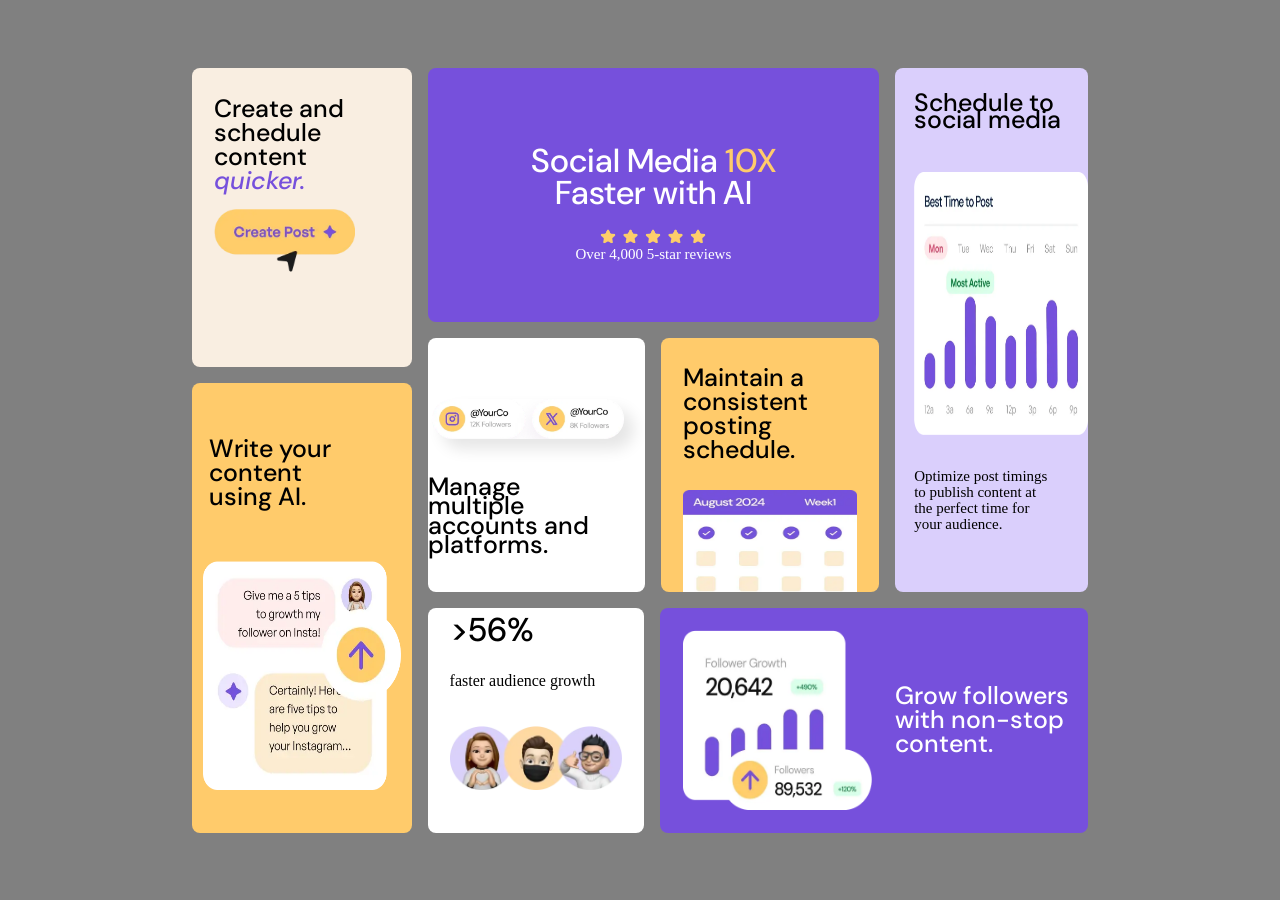
<file: bento-grid-main-(solution)/index.html>
<!DOCTYPE html>
<html lang="en">
    <head>
        <meta charset="UTF-8">
        <meta name="viewport" content="width=device-width, initial-scale=1.0">
        <link rel="stylesheet" href="index.css">
        <title>Bento Grid</title>
    </head>
    <body>
        <div class="main-container">
            <div class="left-container">
                <div class="create-and-schedule-content">
                    <div class="sub-div-1 text-md">
                        <p>Create and </p>
                        <p>schedule </p>
                        <p>content</p>
                        <p><span>quicker.</span></p>

                        <img src="./assets/images/illustration-create-post.webp" alt="create post button">
                    </div>
                    

                </div>
                <div class="write-content">
                    <div class="sub-div-1 text-md">
                        <p>Write your</p>
                        <p>content</p>
                        <p>using AI.</p>
                    </div>
                    <div class="sub-div-2">
                        <img src="./assets/images/illustration-ai-content.webp" alt="illustration ai content" >
                    </div>
                </div>
            </div>
            <div class="right-container">
                <div class="right-container-top">
                    <div class="right-container-top-left">
                        <div class="social-media">
                           <div class="sub-div-1 text-lg">
                                <p>Social Media <span>10X</span></p>
                                <p>Faster with AI</p> 
                            </div>
                            <div class="sub-div-2">
                                <img src="./assets/images/illustration-five-stars.webp" alt="five stars">
                                <p class="text-sm"> <span> Over 4,000 5-star reviews</span></p>
                            </div>
                        </div>

                        <div class="right-container-top-left-bottom">
                            <div class="manage-accounts">
                                <div class="sub-div-1">
                                        <img src="./assets/images/illustration-multiple-platforms.webp" alt="">
                                </div>
                                <div class="sub-div-2 text-md">
                                        <p>Manage</p>
                                        <p>multiple</p>
                                        <p>accounts and</p>
                                        <p>platforms.</p>
                                </div>

                            </div>
                            <div  class="consistent-posting">
                                <div class="sub-div-1 text-md">
                                    <p>Maintain a</p>
                                    <p>consistent</p>
                                    <p>posting</p>
                                    <p>schedule.</p>
                                </div>
                                <div class="sub-div-2">
                                    <img src="./assets/images/illustration-consistent-schedule.webp" alt="consistent schedule">
                                </div>
                            </div>
                        </div>

                    </div>
                    <div class=" schedule-to-social-media right-container-top-right">
                        <div class="sub-div-1 text-md">
                            <p>Schedule to</p>
                            <p>social media</p>
                        </div>
                        <div class="sub-div-2">
                            <img src="./assets/images/illustration-schedule-posts.webp" alt="schedule post illustration">
                        </div>
                        <div class="sub-div-3 text-sm">
                            <p>Optimize post timings</p>
                            <p>to publish content at</p>
                            <p>the perfect time for</p>
                            <p>your audience.</p>
                        </div>
                    </div>
        
                </div>
                <div class="right-container-bottom">
                    <div class="faster-audience-growth">
                        <div class="sub-div-1 text-lg">
                            >56%
                        </div>
                        <div class="sub-div-2">
                            <p>faster audience growth</p>
                        </div>
                        <div class="sub-div-3">
                            <img src="./assets/images/illustration-audience-growth.webp" alt="audience grow illustration">
                        </div>
                    </div>
                    <div class="grow-followers">
                        <div class="sub-div-1">
                            <img src="./assets/images/illustration-grow-followers.webp" alt="grow followers illustration">
                        </div>
                        <div class="sub-div-2 text-md">
                            <p>Grow followers</p>
                            <p>with non-stop</p>
                            <p>content.</p>
                        </div>
                    </div>                    
                </div>

            </div>
        </div>
        
    </body>
</html>
</file>
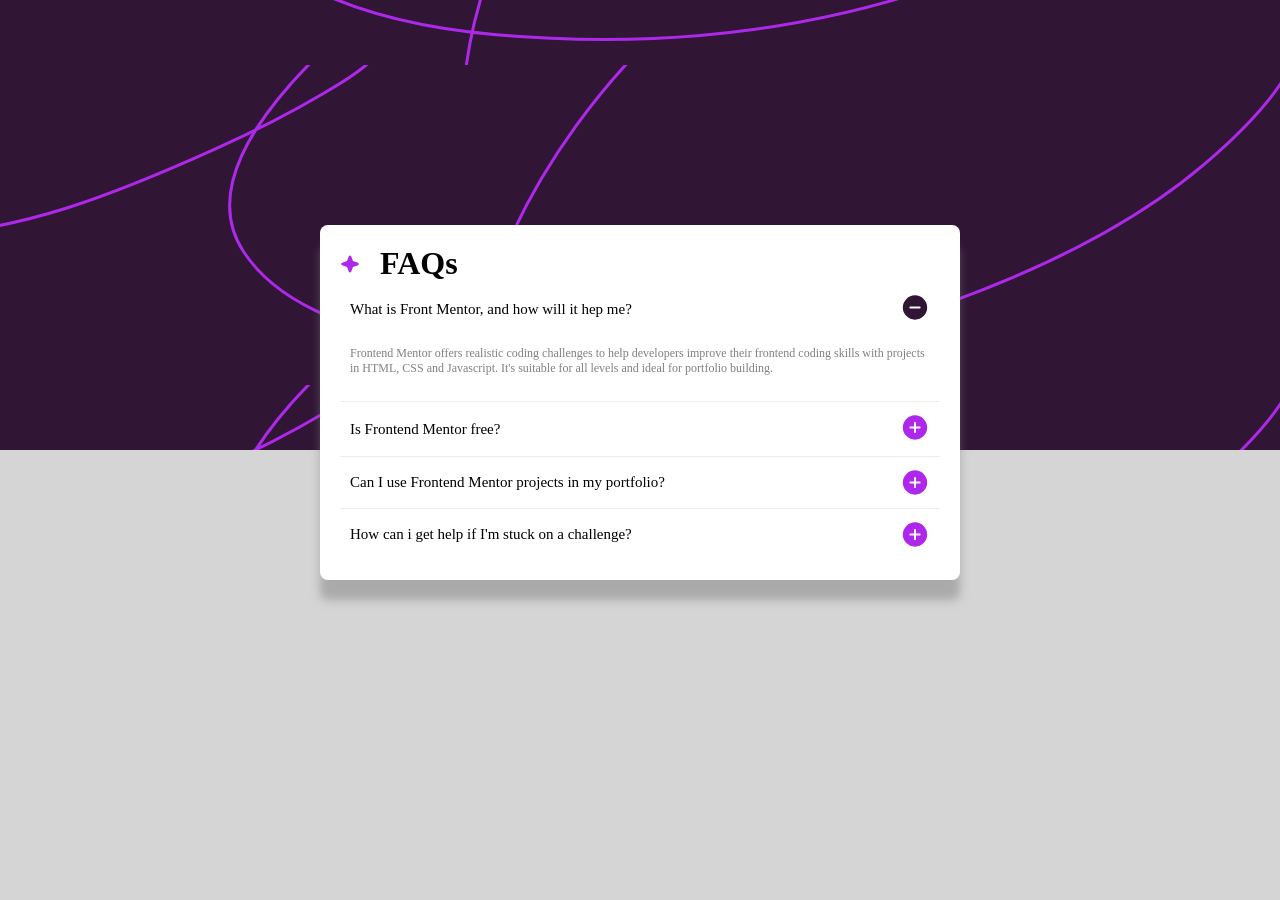
<file: faq-accordion-main-(solution)/index.html>
<!DOCTYPE html>
<html lang="en">
    <head>
        <meta charset="UTF-8">
        <meta name="viewport" content="width=device-width, initial-scale=1.">
        <title>faq-accordion-main</title>
        <link rel="stylesheet" href="styles/index.css">
        <link rel="icon" href="./assets/images/favicon-32x32.png" type="image/jpg">
    </head>
    <body>
        <div class="background-container">            
            <div class="overlay-content">
                <div class="overlay-sub-content">
                    <div class="faq-header">
                        <div>
                            <img src="assets/images/icon-star.svg" alt="image" width="50%">
                        </div>
                        <div>
                            <h4>FAQs</h4>
                        </div>
                    </div>
                    <div class="faq-body">
                        <div >
                            <p class="text-bld question-1">
                                What is Front Mentor, and how will it hep me?    
                            </p>
                            <button onclick="toggle()" id="dropdown-switch">
                                <img id="collapseImage" class="toggleImage" src="assets/images/icon-minus.svg" alt="image">
                            </button>
                        </div>
                        <div id='dropdown-container'>
                            <p class="text-sm answer-1 " id="dropdown-content">
                                Frontend Mentor offers realistic coding challenges to 
                                help developers improve their frontend coding skills with 
                                projects in HTML, CSS and Javascript. It's suitable for
                                all levels and ideal for portfolio building. 
                            </p>
                        </div>
                    
                        <div class="border-top">
                                
                            <p class="text-bld question-2">
                                Is Frontend Mentor free? 
                            </p>
                            <p class="frontend"></p>
                            <button >
                                <img id="expandImage1" class="toggleImage" src="assets/images/icon-plus.svg" alt="image">
                            </button>
                        </div>
    
                        <div class="border-top">
                            <p  class="text-bld question-3">
                                Can I use Frontend Mentor projects in my portfolio?
                            </p>                            
                            <img id="expandImage" class="toggleImage" src="assets/images/icon-plus.svg" alt="image">
                        </div>

                        
                        <div class="border-top">
                            <p class="text-bld question-4">
                                How can i get help if I'm stuck on a challenge?
                            </p>
                            <img id="expandImage" class="toggleImage" src="assets/images/icon-plus.svg" alt="image">
                        </div>
                    </div>
                </div>
            </div>
            
        </div>

        <script src="scripts/index.js"></script>

    </body>
</html>
</file>
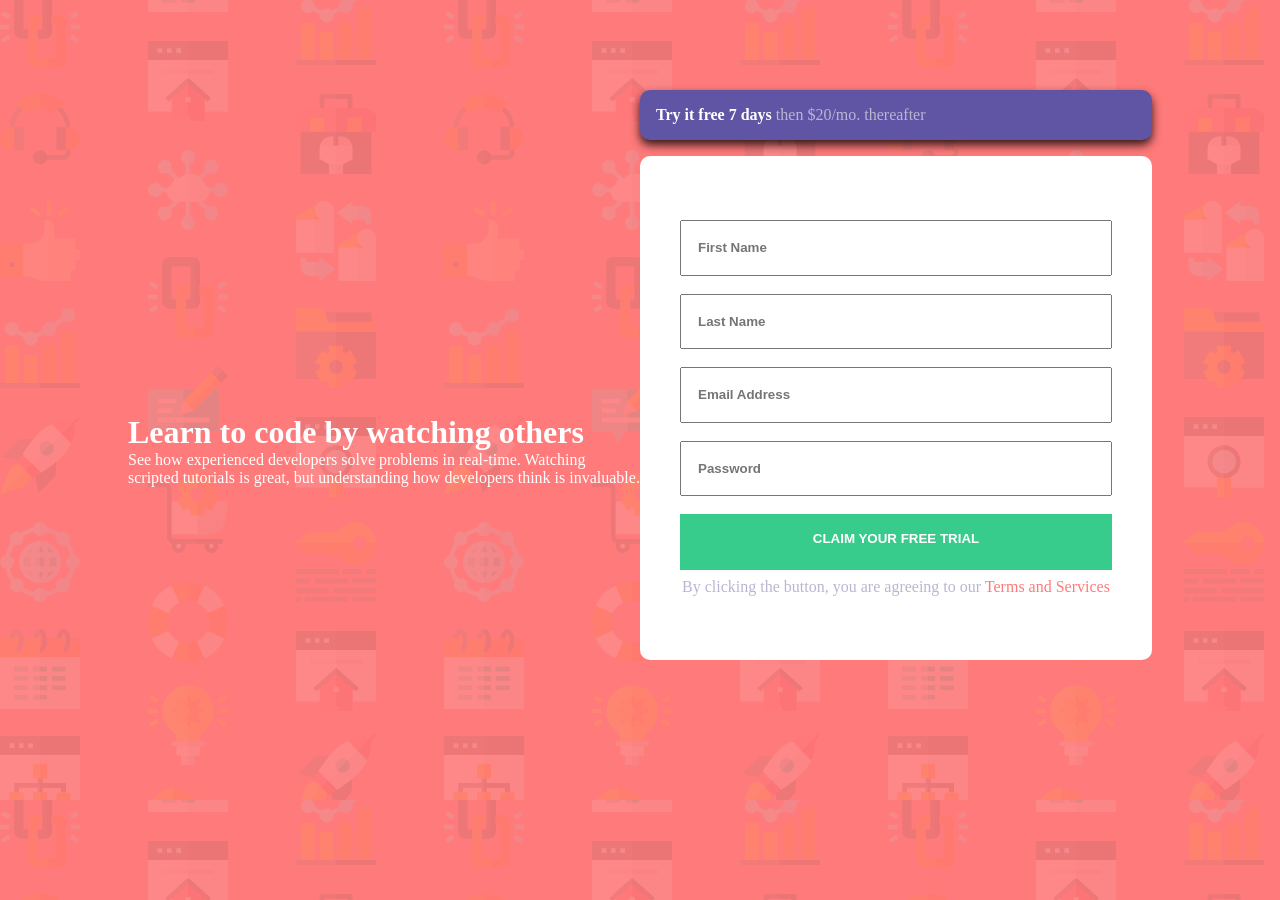
<file: intro-component-with-signup-form-master(solution)/index.html>
<!DOCTYPE html>
<html lang="en">
<head>
  <meta charset="UTF-8">
  <meta name="viewport" content="width=device-width, initial-scale=1.0"> 

  <link rel="icon" type="image/png" sizes="32x32" href="./images/favicon-32x32.png">
  <link rel="stylesheet" href="style.css">  
  <title>Frontend Mentor | Intro component with sign up form</title>

  <style>
    .attribution { font-size: 11px; text-align: center; }
    .attribution a { color: hsl(228, 45%, 44%); }
  </style>
</head>
<body>
  <main>
    <div class="left">
      <h1>Learn to code by watching others</h1>
      <p>
        See how experienced developers solve problems in real-time. Watching scripted tutorials is great, 
        but understanding how developers think is invaluable. 
      </p>
    </div>
    <div class="right">
      <div class="heading"><span>Try it free 7 days</span> then $20/mo. thereafter</div>
      <form action="">
        <input type="text" placeholder="First Name"> <br>
        <input type="text" placeholder="Last Name"><br>
        <input type="email" placeholder="Email Address"><br>
        <input type="password" placeholder="Password"><br>

        <input type="submit" value="CLAIM YOUR FREE TRIAL">
        <p><span class="greyish-blue">By clicking the button, you are agreeing to our </span><span class="red"><a href="#">Terms and Services</a></span></p>
      </form>
    </div>
  </main>
  
  <!-- <footer>
    <p class="attribution">
      Challenge by <a href="https://www.frontendmentor.io?ref=challenge" target="_blank">Frontend Mentor</a>. 
      Coded by <a href="#">Chibuikem Ugwu Victor</a>.
    </p>
  </footer> -->
</body>
</html>
</file>
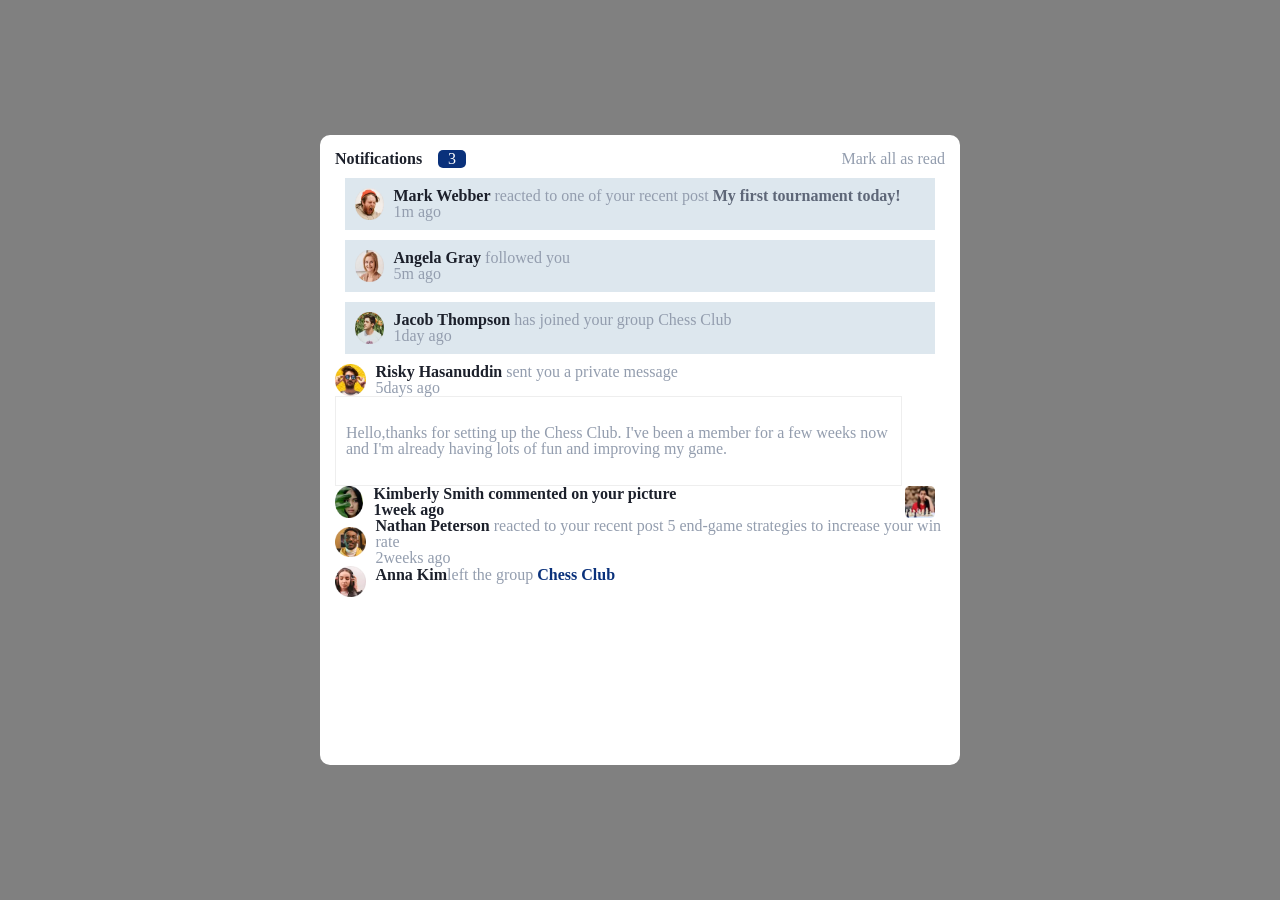
<file: notifications-page-main-(solution)/index.html>
<!DOCTYPE html>
<html lang="en">
<head>
    <meta charset="UTF-8">
    <meta name="viewport" content="width=device-width, initial-scale=1.0">
    <title>Notification Page</title>
    <link rel="icon" href="./assets/images/favicon-32x32.png" type="image/x-icon">
    <link rel="stylesheet" href="./style.css">
</head>
<body>
    <div class="notification-container">
        <div class="notification-content">
            <div class="notification-header">
                <div><span class="dark-blue-text">Notifications</span> <span>3</span></div>
                <div>Mark all as read</div>
            </div>
            <div class="notification-body">
                <div class="mark-webber" >
                    <div class="profile-first-child">
                            <img src="./assets/images/avatar-mark-webber.webp" alt="">
                        <p> <span class="dark-blue-text">Mark Webber</span> reacted to one of your recent post
                            <span class="grayish-blue-text">My first tournament today!</span> <br> <span>1m ago</span>
                        </p>
                    </div>
                </div>

                <div class="angela-gray">
                    <div class="profile-first-child">
                        <img src="./assets/images/avatar-angela-gray.webp" alt="Angela Gray" width="10vh">
                        <p> <span class="dark-blue-text">Angela Gray</span> followed you <br> 5m ago</p>
                    </div>
                </div>

                <div class="jacob-thompson">
                    <div class="profile-first-child">
                        <img src="./assets/images/avatar-jacob-thompson.webp" alt="Jacob Thompson">
                        <p> <span class="dark-blue-text">Jacob Thompson</span> has joined your group <span>Chess Club</span> <br>1day ago </p>
                    </div>
                </div>

                <div class="rizky-hasanuddin-container"> <!--removing this has no consequence-->
                    <div>
                        <div class="rizky-hasanuddin">
                        <img src="./assets/images/avatar-rizky-hasanuddin.webp" alt="Risky Hasanuddin">
                        <div class="sub-div-1">
                            <p><span class="dark-blue-text">Risky Hasanuddin</span> sent you a private message <br><span>5days ago</span> </p>
                            <!-- <p>Hello, thanks for setting up the Chess Club</p> -->
                        </div>
                    </div>
                    </div>
                    
                    <div class="rizky-hasanuddin-message"> 
                        <p>Hello,thanks for setting up the Chess Club. I've been a member for a few weeks now 
                            and I'm already having lots of fun and improving my game.
                        </p>
                    </div>
                </div>
                <div class="kimberly-smith-container">
                    <div class="sub-div-1">
                        <img src="./assets/images/avatar-kimberly-smith.webp" alt="Kimberly Smith" >
                        <p><span class="dark-blue-text">Kimberly Smith commented on your picture <br>1week ago</span></p>
                    </div>
                    <img src="./assets/images/image-chess.webp" alt="Chess">

                </div>
                
                <div class="nathan-peterson">
                    <img  src="./assets/images/avatar-nathan-peterson.webp" alt="Nathan Peterson">
                    <p>
                        <span class="dark-blue-text">Nathan Peterson</span> reacted to your recent post <span>5 end-game strategies
                        to increase your win rate </span><br>2weeks ago
                    </p>

                </div>
                
                <div class="anna-kim">
                    <img src="./assets/images/avatar-anna-kim.webp" alt="Anna Kim">
                    <p>
                        <span class="dark-blue-text">Anna Kim</span>left the group <span class="blue-text">Chess Club</span>
                    </p>
                </div>

                

            </div>
            

        </div>
    </div>
</body>
</html>
</file>
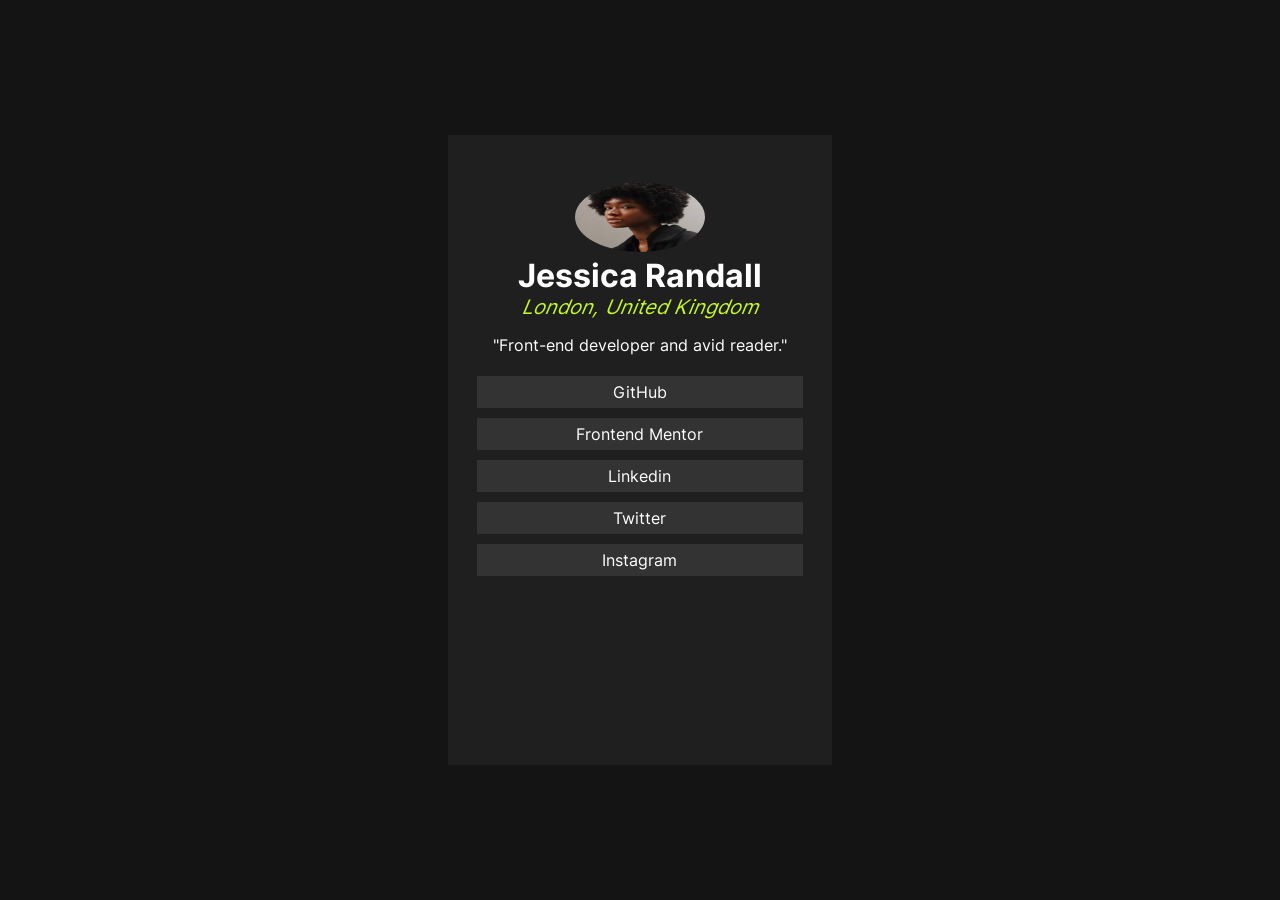
<file: social-links-profile-main(solution)/index.html>
<!DOCTYPE html>
<html lang="en">
  <head>
    <meta charset="UTF-8">
    <meta name="viewport" content="width=device-width, initial-scale=1.0">
    <link rel="stylesheet" href="style.css">
    <link rel="shortcut icon" href="./assets/images/favicon-32x32.png" type="image/x-icon">
    <title>Social Links Profile</title>
  </head>
  <body>
    <div class="main-ctn">
      <div class="profile-tab">
        <div class="profile-pic">
          <img width="130" height="70" src="./assets/images/avatar-jessica.jpeg" alt="Profile Picture">
        </div>
        <!-- semantically correct to use section below ?? -->
        <div class="user-info" >
          <h1 class="username">Jessica Randall</h1>
          <address class="location">London, United Kingdom</address>
          <p class="bio">"Front-end developer and avid reader."</p>
        </div>
        <!-- Socials -->
        <div class="socials github">GitHub</div>
        <div class="socials frontend-mentor">Frontend Mentor</div>
        <div class="socials Linkedin">Linkedin</div>
        <div class="socials twitter">Twitter</div>
        <div class="socials instagram">Instagram</div>
      </div>
    </div>
  </body>
</html>
</file>
<file: bento-grid-main-(solution)/index.css>
*{
    margin: 0;padding:0;box-sizing: border-box;
}
:root{
        
    --Purple-100: hsl(254, 88%, 90%);
    --Purple-500: hsl(256, 67%, 59%);

    --Yellow-100: hsl(31, 66%, 93%);
    --Yellow-500: hsl(39, 100%, 71%);

    --White:hsl(0, 0%, 100%);
    --Black:hsl(0, 0%, 7%);

    --Font-size-paragraph: 18px;

    /* --Family: [DM Sans](https://fonts.google.com/specimen/DM+Sans); */
    /* --Weights: 400, 500; */
}
@font-face {
    font-family: 'DMSans-Italic-VariableFont_opsz,wght' ;
    src: url('./assets/fonts/DMSans-Italic-VariableFont_opsz\,wght.ttf')
    format('truetype');
}
@font-face {
    font-family: 'DMSans-VariableFont_opsz,wght' ;
    src: url('./assets/fonts/DMSans-VariableFont_opsz\,wght.ttf')
    format('truetype');
}
html{
    height: 100vh;
    /* overflow: hidden; */
}
body{
    height: 100%;
    background-color: gray; 
    display: flex;
    justify-content: center;
    align-items: center;
    /* display: grid;
    place-items: center; */
}
div{
    border-radius: 8px;
}
/* Text Fonts */
.text-md{
    font-size: 25px;
    font-weight: 500;
    font-family: 'DMSans-VariableFont_opsz,wght',sans-serif;
}
.text-lg{
    font-size: 33px;
    font-weight: 500;
    font-family: 'DMSans-VariableFont_opsz,wght',sans-serif;

}
.text-sm{
    font-size: 15px;
}

.main-container{
    height: 85%;
    width: 70%;
    display: flex;
    gap: 1rem;
    /* gap: 1rem; */
    /* display: grid;place-items: center; */
}
.left-container{
    height: 100%;
    width: 25%;
    display: flex;
    flex-direction: column;
    gap: 1rem;
}
.create-and-schedule-content{
    background-color:var(--Yellow-100);
    height: 40%;
    display: flex;
    justify-content: center;
    align-items: center; 
    text-align: left;
    
}
.create-and-schedule-content .sub-div-1{
    width: 80%;
    height: 80%;
    
    line-height: 1.5rem;
}
.create-and-schedule-content .sub-div-1 p:nth-child(4){
    /* why doesn't p:last-child word ?? ; */
    margin-bottom: 1rem;
}
.create-and-schedule-content .sub-div-1 span{
    color: var(--Purple-500);
    font-family: 'DMSans-Italic-VariableFont_opsz,wght',sans-serif;
}
.create-and-schedule-content img{
    width: 80%;
}
.write-content{
    background-color: var(--Yellow-500);
    height: 60%;
    display: flex;
    flex-direction: column;
    justify-content: center;
    align-items: center;
}
 .write-content .sub-div-1{
    width: 85%;
    height: 30%;
    line-height: 1.5rem;
    display: flex;
    flex-direction: column;
    justify-content: center;
    align-items: left; 
    text-align: left;
}
 .write-content .sub-div-2{
    width: 90%;
    height: 60%;
    display: grid;
    place-items: center;

}

.write-content img{
    width: 100%;
    height: 85%;
}

.right-container{
    height: 100%;
    width: 75%;
    display: flex;
    flex-direction: column;
    gap: 1rem;
}
.right-container-top{
    width: 100%;
    height: 70%;
    display: flex;
    gap:1rem ;
}
.right-container-top-left{
    width: 70%;
    height: 100%;
    display: flex;
    flex-direction: column;
    gap: 1rem;
}
/* social media */
.social-media{
    background-color: var(--Purple-500);
    color: var(--White);
    width: 100%;
    height: 50%;
    display: flex;
    flex-direction: column;
    justify-content: center;
    align-items: center;
}
.social-media .sub-div-1{
    display: flex;
    flex-direction: column;
    justify-content: center;
    align-items: center;
    line-height: 2rem;
    width: 90%;
    height: 40%;
    
}
.social-media .sub-div-2{
    width: 40%;
    display: grid;
    place-items: center;
}
.social-media .sub-div-2 span{
    color: var(--White);
}
.social-media img{
    width: 60%;
}

.social-media .sub-div-1 span{
    color: var(--Yellow-500);
}

.right-container-top-left-bottom{
    width: 100%;
    height: 50%;
    display: flex;
    
    gap: 1rem;
}
.manage-accounts{
    background-color:var(--White);
    height: 100%;
    width: 50%;
    place-items: center;
}
.manage-accounts .sub-div-1{
    width: 90%;
    height: 40%;
    display: grid;  
    place-items: end;
    place-self: center;
}
.manage-accounts .sub-div-2{
    width: 90%;
    height: 60%;
    display: flex;
    flex-direction: column;
    justify-content: center;
    line-height: 1.2rem;
}
.manage-accounts img{
    width: 98%;
    box-shadow: 10px 10px 15px rgba(0,0,0,0.1);
    border-radius: 20px;
    
}

.consistent-posting{
    width: 50%;
    background-color: var(--Yellow-500);
    display: flex;
    flex-direction: column;
    justify-content: center;
    align-items: center;
}
.consistent-posting .sub-div-1{
    height: 60%;
    width: 80%;
    display: flex;
    flex-direction: column;
    justify-content: center;
    line-height: 1.5rem;
    
}
.consistent-posting .sub-div-2{
    height: 40%;
    width: 80%;
    display: flex;
    justify-content: center;

}
.consistent-posting .sub-div-2 img{
    width: 100%;
    height: 100%;
}


.schedule-to-social-media {
    background-color: var(--Purple-100);
    width: 30%;
    height: 100%;
    display: flex;
    flex-direction: column;
    justify-content: center;
    align-items: end;

}
.schedule-to-social-media .sub-div-1{
    height:15%;
    width: 90%;
    display: flex;
    flex-direction: column;
    line-height: 1.1rem;
}
.schedule-to-social-media .sub-div-2{
    height: 50%;
    width: 90%;
}
.schedule-to-social-media .sub-div-2 img{
    width: 100%;
    height: 100%;
}

.schedule-to-social-media .sub-div-3{
    height: 25%;
    width: 90%;
    display: flex;
    flex-direction: column;
    justify-content: center;
    line-height: 1rem;
}



.right-container-bottom{
    width: 100%;
    height: 30%;
    display: flex;
    flex-direction: row;
    gap: 1rem;
    
}
.grow-followers{
    background-color: var(--Purple-500);
    height: 100%;
    width: 66.5%;
    display: flex;

}
.grow-followers .sub-div-1{
    width: 55%;
    height: 100%;
    display: grid;
    place-items: center;

}
.grow-followers .sub-div-2{
    color: var(--White);
    width: 45%;
    height: 100%;
    display: flex;
    flex-direction: column;
    line-height: 1.5rem;
    align-items: left;
    place-content:center ;

}
.grow-followers .sub-div-1 img{
    width: 80%;
    height: 80%;
}

.faster-audience-growth{
    background-color: var(--White);
    height: 100%;
    width: 33.5%;
    display: flex;
    flex-direction: column;
    align-items: center;
}
.faster-audience-growth .sub-div-1{
    width: 80%;
    height: 30%;
}

.faster-audience-growth .sub-div-2{
    width: 80%;
    place-items: center;
    height: 25%;
    display: block;
}
.faster-audience-growth .sub-div-3{
    width: 80%;
    height: 50%;
}
.faster-audience-growth .sub-div-3 img{
    width: 100%;
}

/* iphone se */
@media (max-width:375px) {
    
    html,body{  
        height: auto;
        /* overflow-x: hidden; */
        
        
    }
    /* Text Fonts */
    .text-md{
        font-size: 25px;
        font-weight: 500;
        font-family: 'DMSans-VariableFont_opsz,wght',sans-serif;
    }
    .text-lg{
        font-size: 30px;
        font-weight: 500;
        font-family: 'DMSans-VariableFont_opsz,wght',sans-serif;

    }
    .text-sm{
        font-size: 12px;
    }

    .main-container{
        /* display: flex; */
        flex-direction: column-reverse;
        width: 70%;
        height: 90%;
        margin-top:1rem ;
    }
    
    .left-container{
        width: 100%;
        height: 100%;
        /* display: none; */
    }
    .right-container{
        width: 100%;
        /* gap: 0; */
    }
    .right-container-top{
        flex-direction: column;
        /* gap: 0; */
    }
    /* ......social media........... */
    
    .social-media{
        gap: 1rem;
    }
    
    .social-media img{
        width: 100%;
    }
    /* ............. */

    /*............ Manage accounts........ */
    .manage-accounts{
        background-color:var(--White);
        height: 100%;
        width: 100%;
        place-items: center;
    }
    .manage-accounts .sub-div-1{
        width: 90%;
        height: 40%;
        display: grid;  
        place-items: end;
        place-self: center;
    }
    .manage-accounts .sub-div-2{
        width: 90%;
        height: 60%;
        display: flex;
        /* flex-direction: row; */
        /* justify-content: space-between; */
        /* flex-wrap: wrap; */
        /* margin: 5px; */
    }
    .manage-accounts .sub-div-2 p{
        /* flex: 1 1 calc(50% - 1rem);
        margin: 0;
        line-height: 1.2rem; */
    }
    .manage-accounts img{
        width: 98%;
        box-shadow: 10px 10px 15px rgba(0,0,0,0.1);
        border-radius: 20px;
        
    }
    /* ......................     */

    /* consistent posting */
    .consistent-posting{
        width: 100%;
        height: 100%;
        display: flex;
        flex-direction: column;
        justify-content: center;
        align-items: center;
    }
    .consistent-posting .sub-div-1{
        height: 60%;
        width: 90%;
        display: flex;
        flex-direction: column;
        justify-content: center;
        /* line-height: 1.5rem; */
        
    }
    .consistent-posting .sub-div-2{
        height: 40%;
        width: 90%;
        display: flex;
        justify-content: center;
    
    }
    .consistent-posting .sub-div-2 img{
        width: 100%;
        height: 100%;
    }
    
    /* ................ */

    /* schedule-to-social-media */
    .schedule-to-social-media {
        width: 100%;
        height: 100%;
        display: flex;
        flex-direction: column;
        justify-content: center;
        align-items: center;
    
    }
    .schedule-to-social-media .sub-div-1{
        height:15%;
        width: 90%;
        display: flex;
        flex-direction: column;
        line-height: 1.1rem;
    }
    .schedule-to-social-media .sub-div-2{
        height: 50%;
        width: 90%;
    }
    .schedule-to-social-media .sub-div-2 img{
        width: 100%;
        height: 100%;
    }
    
    .schedule-to-social-media .sub-div-3{
        height: 25%;
        width: 90%;
        display: flex;
        /* flex-wrap: wrap; */
        flex-direction: column;
        justify-content: center;
        line-height: 1rem;
    }
    /* .................. */

    /* grow followers */
    .grow-followers{
        background-color: var(--Purple-500);
        height: 100%;
        width: 66.5%;
        /* display: grid; */
        flex-direction: column;
    
    }
    .grow-followers .sub-div-1{
        width: 100%;
        height: 55%;
        display: grid;
        place-items: center;
    
    }
    .grow-followers .sub-div-1 img{
        width: 80%;
        height: 80%;
    }
    .grow-followers .sub-div-2{
        color: var(--White);
        width: 100%;
        height: 45%;
        display: grid;
        flex-direction: column;
        line-height: 1.5rem;
        align-items: left;
        /* place-content:center ; */
        place-items: center;
    
    }
    
    /* ............... */

    /* faster-audience growth */
    .faster-audience-growth{
        background-color: var(--White);
        height: 100%;
        width: 100%;
        display: flex;
        flex-direction: column;
        
    }
    .faster-audience-growth .sub-div-1{
        width: 80%;
        /* height: 100%; */
    }
    
    .faster-audience-growth .sub-div-2{
        place-items: start;
    }
    .faster-audience-growth .sub-div-3{
        /* height: 100%; */
        /* padding-bottom: .5rem; */
    }
    
    .faster-audience-growth .sub-div-3 img{
        width: 50%;
        /* height: 50%; */
    }
    .write-content{
    margin-bottom: 1rem;

    }
    /* ............. */
    
    .right-container-top-left{
        width: 100%;
        height: 100%;
        /* gap:0; */
    }
    .right-container-top-left-bottom{
        flex-direction: column;
        height: 100%;
        
    }
    .manage-accounts{
        width: 100%;
        height: 100%;
        /* max-height: 100%; */
    }
    .consistent-posting{
        width: 100%;
        height: 100%;
        /* min-height: 100%; */
    }

    .right-container-top-right{
        width: 100%;
        /* max-height: 100%; */
        height: 30%;
    }
    
    .right-container-bottom{
        flex-direction: column-reverse;
        /* height: 20%; */
    }
    .grow-followers{
        width: 100%;
    }
    .faster-audience{
        width: 100%;
    }
}
/* ipad mini */
@media (max-width:1024px) {
    .main-container{
        /* display: flex; */
        flex-direction: column-reverse;
        width: 95%;
        height: 95%;
        
    }
    .left-container{
        width: 100%;
        height: 30%;
        /* display: none; */
    }
    .right-container{
        width: 100%;
        /* gap: 0; */
    }
    .right-container-top{
        flex-direction: column;
        /* gap: 0; */
    }
    .social-media{
        width: 100%;
        height: 100%;
        /* max-height: 100%; */
    }
    .right-container-top-left{
        width: 100%;
        height: 100%;
        /* gap:0; */
    }
    .right-container-top-left-bottom{
        flex-direction: column;
        height: 100%;
        
    }
    .manage-accounts{
        width: 100%;
        height: 100%;
        /* max-height: 100%; */
    }
    .consistent-posting{
        width: 100%;
        height: 100%;
        /* min-height: 100%; */
    }

    .right-container-top-right{
        width: 100%;
        /* max-height: 100%; */
        height: 30%;
    }
    
    .right-container-bottom{
        flex-direction: column-reverse;
    }
    .grow-followers{
        width: 100%;
    }
    .faster-audience{
        width: 100%;
    }
    
}
</file>
<file: faq-accordion-main-(solution)/styles/index.css>
*{
    padding: 0; margin: 0; box-sizing: border-box;
}
@font-face {
    font-family: 'WorkSans-Italic-VariableFont_wght';
    src: url('../assets/fonts/WorkSans-Italic-VariableFont_wght.ttf')
    format('truetype');
}
@font-face {
    font-family: 'WorkSans-VariableFont_wght';
    src: url('../assets/fonts/WorkSans-VariableFont_wght.ttf')
    format('truetype');
}
/*............ General styles........... */
body, html {
    height: 100%;
    background-color: rgba(138, 135, 135, 0.192);
}

button{
    background-color: white;
    border: none;
}
.background-container {
    /* Set the background image */
    background-image: url('../assets/images/background-pattern-desktop.svg'); /* Replace with your image URL */
    image-resolution:cover; /* Cover the entire container */
    background-position: center; /* Center the background image */
    height: 50vh; /* Full viewport height */
    position: relative; /* Set position relative for positioning child elements */
}

.overlay-content {
    /* Style for the overlay content */
    position: absolute; /* Position absolutely within the parent */
    top: 50%; /* Center vertically */
    left: 50%; /* Center horizontally */
    transform: translateX(-50%);/* Adjust to perfectly center
    color:black; /* Text color */
    text-align: left; /* Center the text */
    /* background: rgba(, , , .5); Add a semi-transparent background for better readability */
    /* padding: 20px; Add some padding */
    border-radius: 8px; /* Optional: round the corners */

    background-color: #fff;
    height:auto;
    width: auto  ;
    box-shadow: 0 20px 10px  rgba(128, 128, 128, 0.5);
}
.overlay-sub-content{
    padding: 20px;
    width:auto;
}
.faq-header {
    display: flex;
    align-items: center;
    justify-content: left;
    font-size: 2rem;
}


/* Text Fonts */
.text-bld{
    font-family: bold;
    font-size: 15px;
}
.text-sm{
    font-size: 12px;
    color: grey;
    padding-bottom: 15px;
}

.faq-body div{
    display: flex;
    justify-content: space-between;
    align-items: center;
    padding: 10px;
}
.faq-body .border-top{
    
    border-top-width: 1px;
    border-top-style:ridge;
}

/*........... Media Query........ */

/* iphone SE */
@media(max-width: 667px){
 
    *{
        padding: 0; margin: 0; box-sizing: border-box;
    }
    
    body, html {
        height: 100%;
        background-color: rgba(138, 135, 135, 0.192);
        /* margin: 0; */
    }
    .overlay-content{
        width: 90%;
        height: 7zz0vh;
        margin-bottom: 5rem;
        box-shadow: 0 20px 10px  rgba(128, 128, 128, 0.5);
    }
    .question-1, .question-2,.question-3,.question-4{
        /* font-family: 'WorkSans-Italic-VariableFont_wght',sans-serif; */
        font-family: 'WorkSans-VariableFont_wght',sans-serif;
    }
    .answer-1{
        font-family: 'WorkSans-VariableFont_wght',sans-serif;

    }
    .overlay-sub-content{
        padding:10px;
    }
 
    .text-sm{
        color: grey;
    } 
}
</file>
<file: intro-component-with-signup-form-master(solution)/style.css>
:root{
    /* ## Layout */
    --Mobile: 375px;
    --Desktop: 1440px;
    /* ## Colors */
    /* ### Primary */
    --Red: hsl(0, 100%, 74%) ;
    --Green: hsl(154, 59%, 51%);
    /* ### Accent */
    --Blue: hsl(248, 32%, 49%);
    /* ### Neutral */
    --Dark-Blue: hsl(249, 10%, 26%) ;
    --Grayish-Blue: hsl(246, 25%, 77%);
    /* ## Typography */
    /* ### Body Copy */
    --Font-size: 16px;
    /* ### Font */

    /* --Family: [Poppins](https://fonts.google.com/specimen/Poppins); */
    /* --Weights: 400, 500, 600, 700; */

}
*{
    -webkit-box-sizing: border-box;
    box-sizing: border-box;
    padding: 0;
    margin: 0;
    color: var(--Grayish-Blue);
}
html{
    height: 100vh;
    
}
body{
    height: 100%;
    width: 100%;
    background-image: url('./images/bg-intro-desktop.png');
    background-color: var(--Red);
    display: grid;
    place-items: center;
}

main{
    width: 100%;
    height: 80%;
    display: flex;
    justify-content: center;

    .left{
        width: 40%;
        display: flex;
        flex-direction: column;
        justify-content: center;
    }
    .right{
        height: 100%;
        width: 40%;

        .heading{
            background-color: var(--Blue);
            /* color: white; */
            padding: 1rem;
            border-radius: 10px;
            margin-bottom: 1rem;
            box-shadow: 0px 5px 10px rgba(0, 0, 0, 0.8);


            span{
                font-weight: bold;
                color: white;
            }
        }
        
        form{
            background-color: white;
            width: 100%;
            height: 70%;
            padding: 4rem 1rem 4rem 1rem;
            border-radius: 10px;
            display: flex;
            flex-direction: column;
            justify-content: center;
            align-items: center;

            input{
                padding: 1rem;
                width: 90%;
                height: 15%;
                font-weight: bold;
            }
            input:hover{
                border: 2px blue solid;
            }

            input[type="submit"]{
                background-color: var(--Green);
                /* text-align: center; */
                border: none;
                color: white;
                cursor: pointer;
                display: flex;
                align-items: center;
                justify-content: center;
                padding-bottom: 1.5rem;
                margin-bottom: .5rem;
            } 
          
            p{
                .greyish-blue{
                    color: var(--Grayish-Blue);

                }
                .red a{
                    color: var(--Red);
                    text-decoration: none;                        
                }
                .red a:hover{
                    color: blue ;
                    text-decoration: underline;                        

                }
            }
        }
    }
}
footer{
    background-color: #ffffff70;
    position: absolute;
    bottom: 0;
    width: 100%;
    padding: 1rem;
}

h1,p{
    color: white
}

/*...............Responsiveness........... */
/* Iphone SE */
@media (max-width: 375px) {
    main{
        flex-direction: column;
        width: 90%;
        /* margin-bottom: 1rem; */
        /* height: 40%; */
        gap: 1rem;

        .left{
            width: 100%;
            gap: 1rem;
     
        }
        
        .right{
            width: 100%;
            
            .heading{
                padding: 2rem;
                place-items: center;

                span:first-child{
                    display: block;
                }
            }

        }
    }
  
}

/*........................*/
</file>
<file: notifications-page-main-(solution)/style.css>
*{
    margin: 0; padding: 0; box-sizing: border-box;
    color: var(--Grayish-blue);
    font-weight: 500;
}
body{ 
    height: 100vh;
    /* width: 100%;  100% by default*/
    display: flex;
    align-items: center;
    justify-content: center;
    /* background-color: var(--Very-light-grayish-blue); */
    background-color: gray;
}

 /* Colors */

/* ### Primary */
:root{
    --Red: hsl(1, 90%, 64%);
    --Blue: hsl(219, 85%, 26%);
    --White: hsl(0, 0%, 100%);
    --Very-light-grayish-blue: hsl(210, 60%, 98%);
    --Light-grayish-blue-1: hsl(211, 68%, 94%);
    --Light-grayish-blue-2: hsl(205, 33%, 90%);
    --Grayish-blue: hsl(219, 14%, 63%);
    --Dark-grayish-blue: hsl(219, 12%, 42%);
    --Very-dark-blue: hsl(224, 21%, 14%);
    /* --Font-size-(paragraph): 16px */
    --Font-size-paragraph: 16px;
    /* --Family: [Plus Jakarta Sans](https://fonts.google.com/specimen/Plus+Jakarta+Sans)*/
    --Weights: 500, 800 
}

/* Font colors */
.dark-blue-text{
    color:var(--Very-dark-blue);
    /* font-weight: var(--Weights); */
    font-weight: 600;

}
.blue-text{
    color: var(--Blue);
    font-weight: 600;
}
.grayish-blue-text {
    color: var(--Dark-grayish-blue);
    font-weight: 600;
}

/*.........Main Container.......  */

.notification-container{
    display: flex;
    justify-content: center;
    align-items: center;
    width: 50%;
    height: 70vh;
    margin: 1rem;
    background-color: var(--White);
    border-radius: 10px;
}

.notification-content{
    width: 100%;
    height: 100%;
    padding: 15px;
}

.notification-header{
    display: flex;
    justify-content:space-between;

}
.notification-header div{
    list-style: none;
    display: flex;
    gap: 1rem;
}
.notification-header span:first-child{
    font-weight: 700;
}
.notification-header span:nth-child(2){
    background-color: var(--Blue);
    color: var(--White);
    padding-inline:10px ;
    border-radius: 5px;
}

/* Notification Body */

.notification-body > div{
    /* margin-bottom: 1rem; */
    /* margin: 0.5rem; */
    /* align-items: center; */
    /* width: 100%; */
    /* height: 100%; */
}
.notification-body img {
    /* height: 10vh; */
    /* width: 10%; */
    width: 5%;
    margin-right: 10px;
}
.profile-first-child{
    display: flex;
    line-height: 1rem;
    padding: 10px;
    margin: 10px;
    background-color: var(--Light-grayish-blue-2);

}


.rizky-hasanuddin div:first-child{
    display: flex;
    height: 100%;
    background-color: var(--Light-grayish-blue-2);
}
.rizky-hasanuddin{
    display: flex;
    /* width: 100%; */
}
.rizky-hasanuddin .sub-div-1{
    /* display: flex; */
    /* background-color: red; */
    /* height: 5vh; */
    line-height: 1rem;
    /* width: 100%; */
}

.rizky-hasanuddin-message{
    width:93% ;
    height: 10vh;
    border: groove 1.5px;
    padding-inline-start: 10px;
    line-height: 1rem;
    display: flex;
    place-self: end;
    align-items:center;
}

/* Kimberly  */
.kimberly-smith-container {
    display: flex;
}
.kimberly-smith-container .sub-div-1{
    display: flex;
    width: 100%;
    /* justify-content: space-between; */
}
.kimberly-smith-container .sub-div-1{
    /* display: flex; */
    /* height: 5vh; */
    /* justify-content: center; */
    /* align-items: center; */
}
.kimberly-smith-container  P{
    line-height: 1rem;
}

.nathan-peterson{
    display: flex;
    /* justify-content: center; */
    align-items: center;
    width: 100%;
    height: 100%;
}
.nathan-peterson p{
    line-height: 0.75rem;
    line-height: 1rem;
    width: 100%;
}
.anna-kim{
    display: flex;
}
</file>
<file: social-links-profile-main(solution)/style.css>
*{
 box-sizing: border-box; padding:0;margin: 0;
}
:root{
 /* ## Layout */
 /* The designs were created to the following widths: */
 --Mobile: 375px;
 --Desktop: 1440px;
 /* ## Colors */
 --Green: hsl(75, 94%, 57%);
 --White: hsl(0, 0%, 100%);
 --Grey-700: hsl(0, 0%, 20%);
 --Grey-800: hsl(0, 0%, 12%);
 --Grey-900: hsl(0, 0%, 8%);
 /* ## Typography */
 /* ### Body Copy */
 --Font-size-paragraph: 14px;
 /* ### Font */
 --Family: [Inter](https://fonts.google.com/specimen/Inter);
 --Weights: 400, 600, 700;
}
@font-face {
 font-family: 'InterFont';
 src: url('./assets/fonts/Inter-VariableFont_slnt\,wght.ttf')
 format('truetype');
}
html,body{
 height: 100%;
 background-color: var(--Grey-900);
 font-weight: var(--Weights);
 font-family: var(--Family); /* correct ?? */
 
}
body{
 width: 100%;
 height: 100%;
 display: grid;
 place-items: center;
 font-family: 'InterFont';
 /* cursor: url('data:image/svg+xml,%3Csvg xmlns="http://www.w3.org/2000/svg" width="16" height="16" viewBox="0 0 16 16"%3E%3Cpath fill="black" d="M8 0l2 8-2 8-2-8 2-8z" /%3E%3C/svg%3E') 8 8, auto; */
}

.main-ctn{
 background-color: var(--Grey-800);
 height:70%;
 width:30%;
 display: grid;
 place-items: center;
}
.profile-tab{
 height: 85%;
 width: 85%;
 display: flex; flex-direction: column;
 align-items: center;
}
.profile-pic img{
 border-radius: 50%;
}

/* ...........user-info......... */
.user-info{
 display: flex;
 flex-direction: column;
 justify-content: center; align-items: center;
 width: 100%;
}
.username{
 color: var(--White);
}
.location{
 color: var(--Green);
 font-size: 20px; /* why didn't the font-size var() work here? */
}
.bio{
 padding: 1rem;
 color: var(--White);
}

/* ..............socials.............. */
.socials{
 background-color: var(--Grey-700);
 color: var(--White);
 text-align: center;
 width: 100%;
 margin: 5px;
 padding: 6px 0;
 /* cursor: url('./assets/images/hand-pointer-images/pngwing.com.png'),pointer; */

}
.socials:hover{
 cursor: url('./assets/images/hand-pointer-images/pngwing.com.png'),pointer;
 /* cursor: url('data:image/svg+xml,%3Csvg xmlns="http://www.w3.org/2000/svg" width="16" height="16" viewBox="0 0 16 16"%3E%3Cpath fill="black" d="M8 0l2 8-2 8-2-8 2-8z" /%3E%3C/svg%3E') 8 8, pointer; */
 background-color: var(--Green);
 color: var(--Grey-900);
}

@media (max-width:375px) {
 /* html,body{
  height: 100%;
 } */
 .main-ctn{
  width: 100%; height: 100%;
 }
 .bio{
  width: 100%;
  font-size: 15px;
  text-align: center;
 }
 .socials{
  margin: 10px;
  padding: 15px 0;
 }
}
</file>
